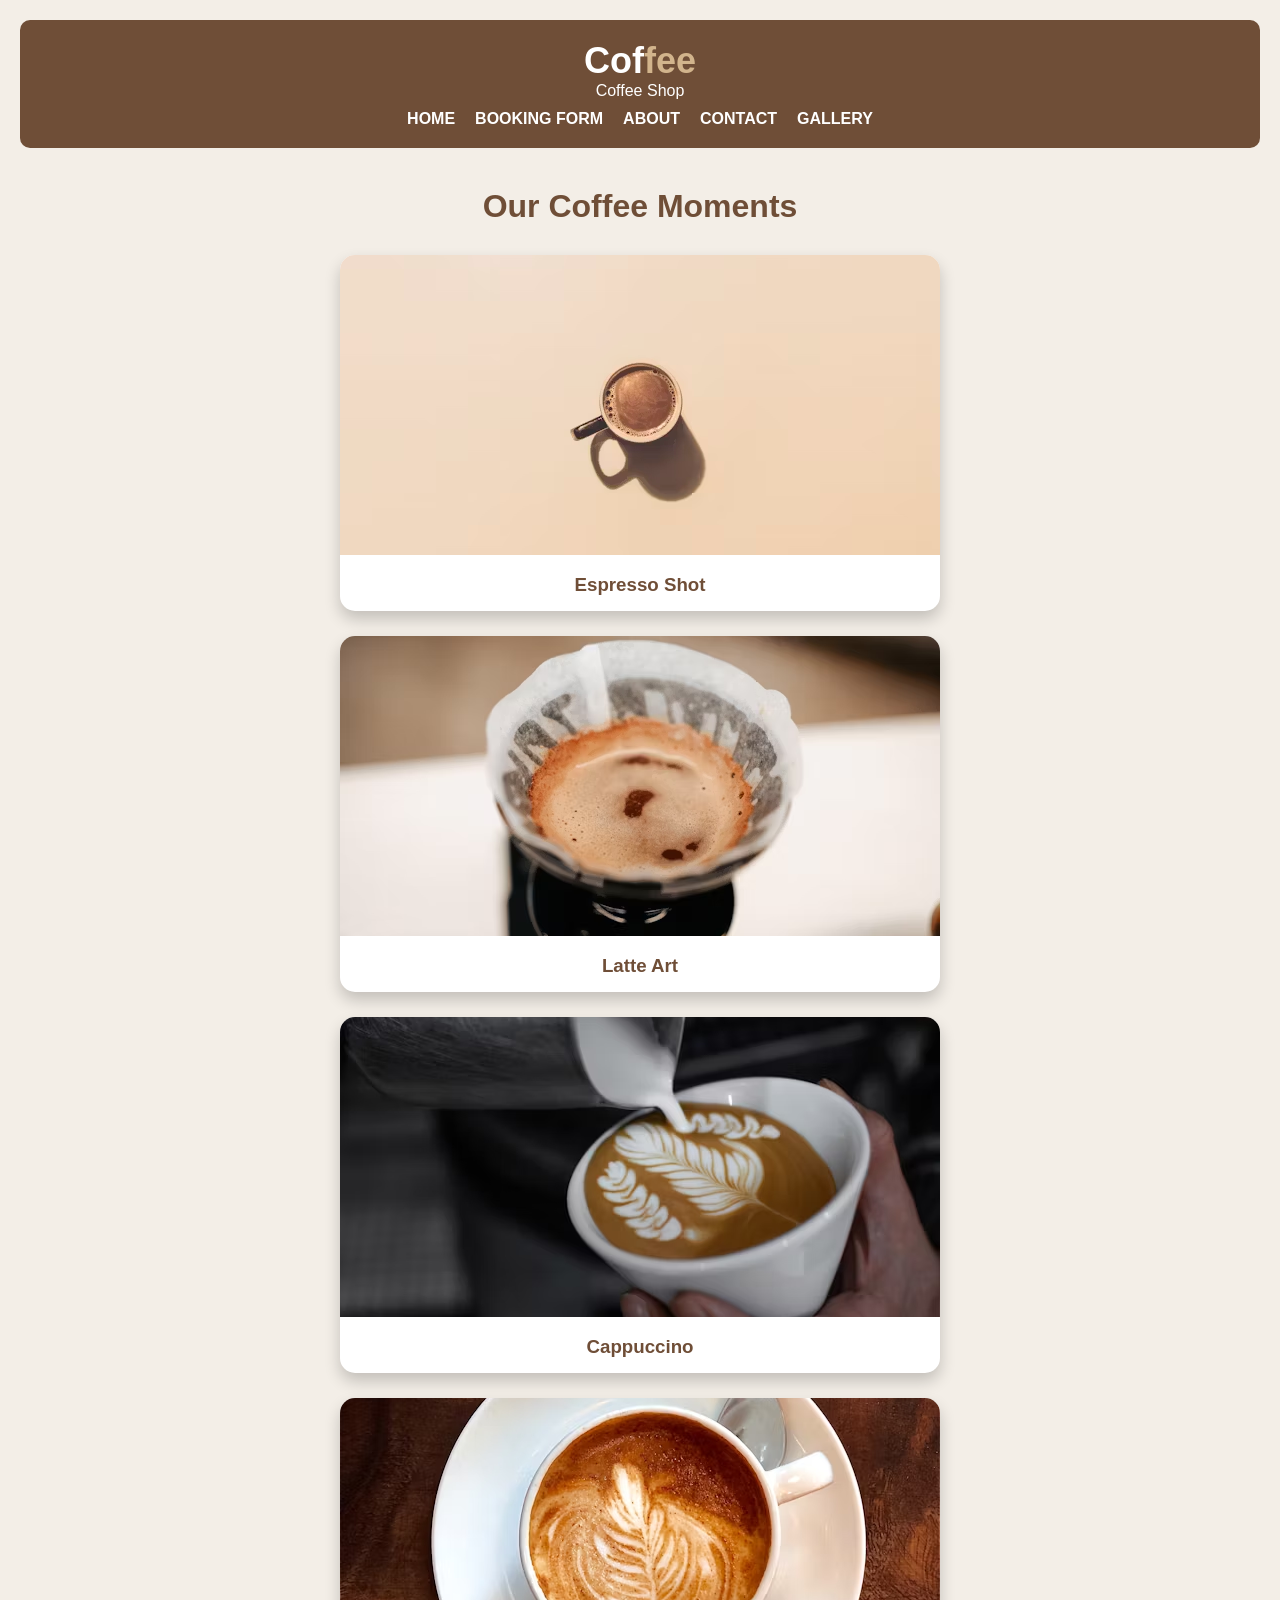
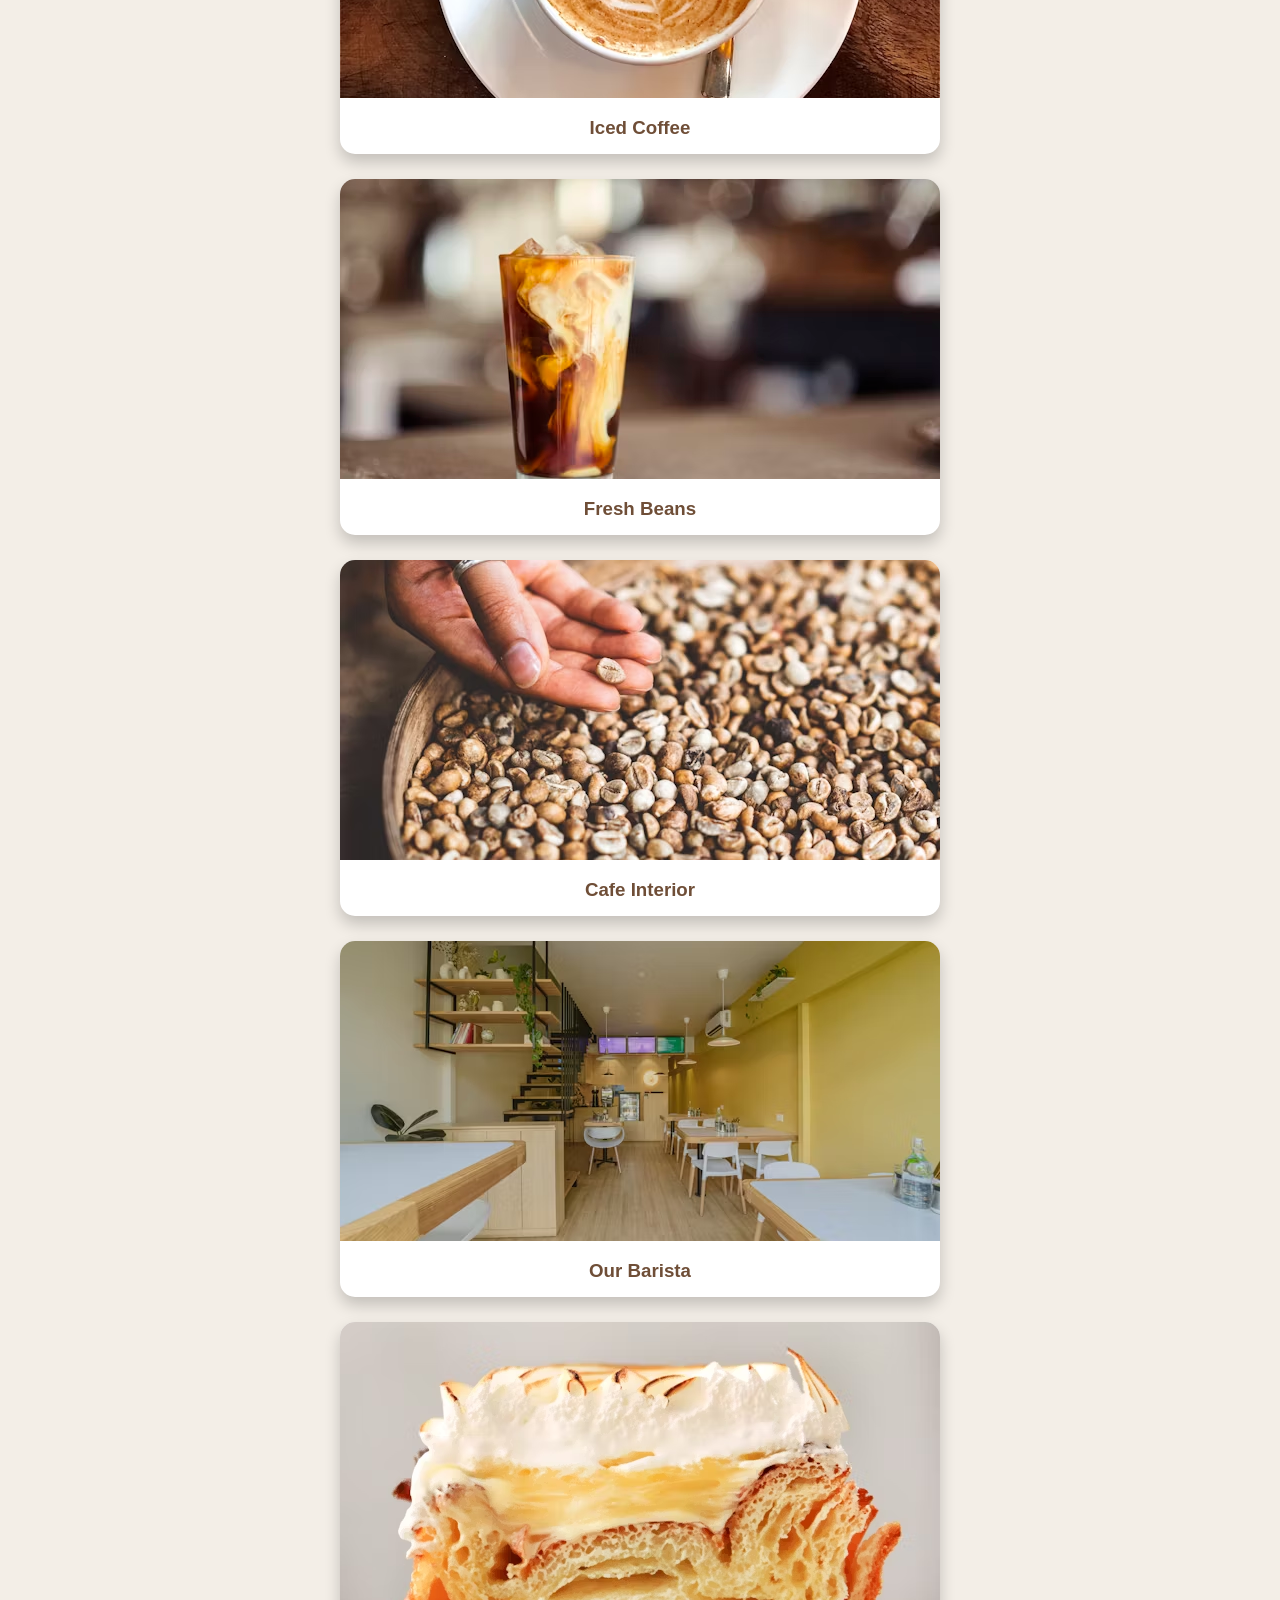
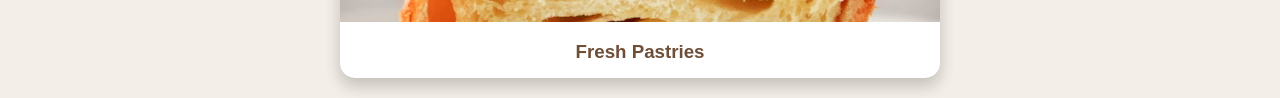
<file: g.html>
<!DOCTYPE html>
<html lang="en">
<head>
  <meta charset="UTF-8" />
  <meta name="viewport" content="width=device-width, initial-scale=1.0" />
  <title>Coffee Gallery</title>
  <link rel="stylesheet" href="g.css" />
</head>
<body>

  <div class="container">
    <div class="nav-bar">
      <h1 class="title">Cof<span>fee</span></h1>
      <p>Coffee Shop</p>
      <ul class="menu">
        <li><a href="index.html">HOME</a></li>
        <li><a href="book.html">BOOKING FORM</a></li>
        <li><a href="about.html">ABOUT</a></li>
        <li><a href="main.html" target="_blank">CONTACT</a></li>
        <li><a href="g.html">GALLERY</a></li>
      </ul>
    </div>

  <section class="gallery-section">
    <h2>Our Coffee Moments</h2>
    <div class="card-container">
      <!-- Card 1 -->
      <div class="card">
        <img src="1pri.avif" alt="Coffee" />
        <h3>Espresso Shot</h3>
      </div>

      <!-- Card 2 -->
      <div class="card">
        <img src="2img.avif" alt="Latte Art" />
        <h3>Latte Art</h3>
      </div>

      <!-- Card 3 -->
      <div class="card">
        <img src="3img.avif" alt="Cappuccino" />
        <h3>Cappuccino</h3>
      </div>

      <!-- Card 4 -->
      <div class="card">
        <img src="4img.avif" alt="Iced Coffee" />
        <h3>Iced Coffee</h3>
      </div>

      <!-- Card 5 -->
      <div class="card">
        <img src="5imgge.avif" alt="Coffee Beans" />
        <h3>Fresh Beans</h3>
      </div>

      <!-- Card 6 -->
      <div class="card">
        <img src="6img.avif" alt="Cafe Interior" />
        <h3>Cafe Interior</h3>
      </div>

      <!-- Card 7 -->
      <div class="card">
        <img src="7img.avif" alt="Barista" />
        <h3>Our Barista</h3>
      </div>

      <!-- Card 8 -->
      <div class="card">
        <img src="8img.avif" alt="Pastries" />
        <h3>Fresh Pastries</h3>
      </div>
    </div>
  </section>

</body>
</html>
</file>
<file: g.css>
* {
  margin: 0;
  padding: 0;
  box-sizing: border-box;
  font-family: 'Segoe UI', sans-serif;
}

body {
  background-color: #f3eee7;
  padding: 20px;
}

/* Navbar */
.nav-bar {
  background-color: #6f4e37;
  color: white;
  padding: 20px;
  border-radius: 10px;
  text-align: center;
}

.title {
  font-size: 36px;
}

.title span {
  color: #d2b48c;
}

.menu {
  list-style: none;
  display: flex;
  justify-content: center;
  gap: 20px;
  margin-top: 10px;
  flex-wrap: wrap;
}

.menu li a {
  color: white;
  text-decoration: none;
  font-weight: bold;
  transition: 0.3s;
}

.menu li a:hover {
  color: #d2b48c;
}

/* Gallery */
.gallery-section {
  text-align: center;
  margin-top: 40px;
}

.gallery-section h2 {
  font-size: 32px;
  margin-bottom: 30px;
  color: #6f4e37;
}

/* Column-style container */
.card-container {
  display: flex;
  flex-direction: column;
  align-items: center;
  gap: 25px;
  padding: 0 20px;
}

.card {
  background-color: white;
  border-radius: 15px;
  box-shadow: 0 8px 16px rgba(0, 0, 0, 0.2);
  overflow: hidden;
  width: 90%;
  max-width: 600px;
  transition: transform 0.3s ease, box-shadow 0.3s ease;
}

.card img {
  width: 100%;
  height: 300px;
  object-fit: cover;
}

.card h3 {
  padding: 15px;
  color: #6f4e37;
}

.card:hover {
  transform: translateY(-5px);
  box-shadow: 0 12px 20px rgba(0, 0, 0, 0.3);
}
</file>
